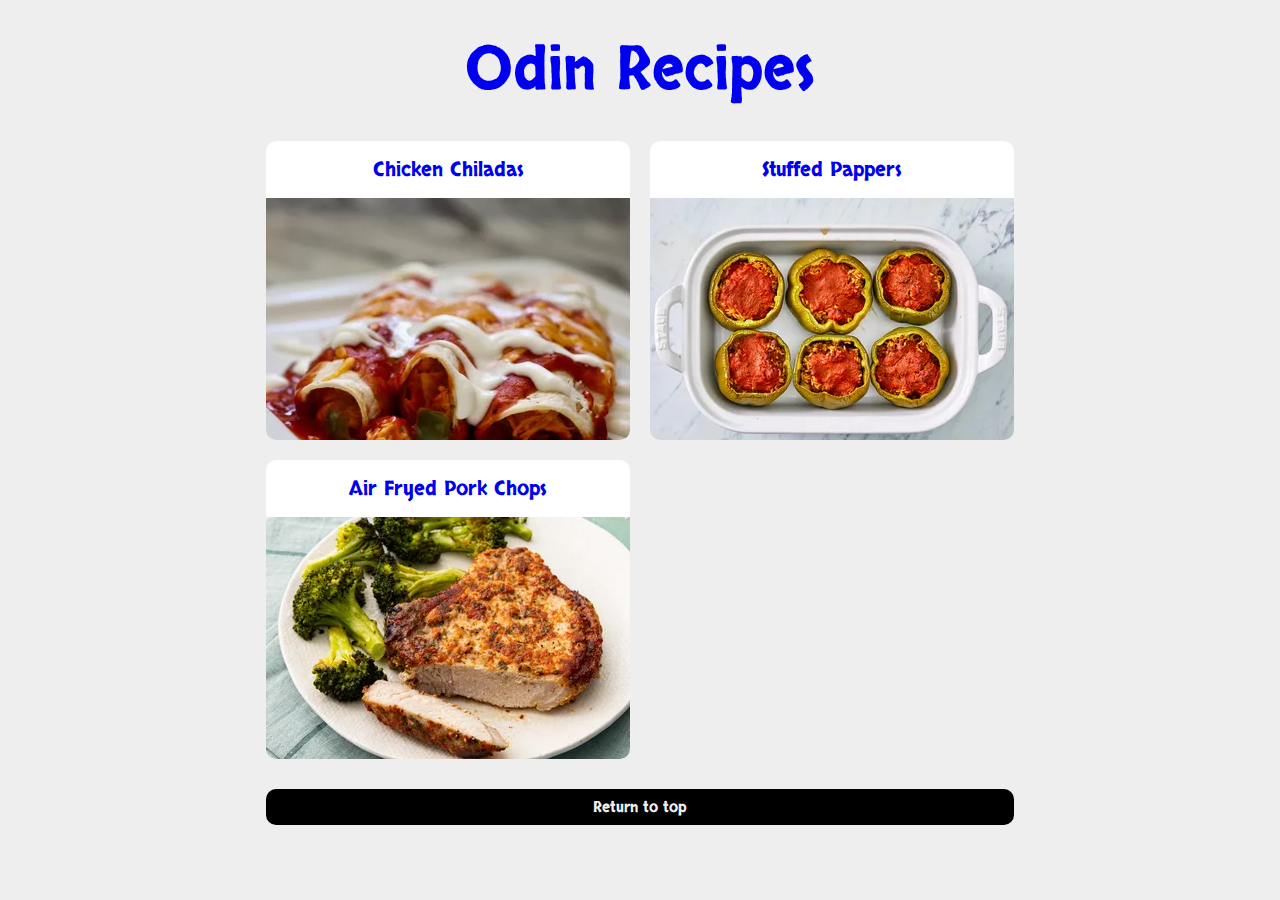
<file: index.html>
<!DOCTYPE html>
<html>
    <head>
        <meta charset="UTF-8" />
        <meta name="viewport" content="width=device-width, initial-scale=1.0" />
        <!-- Google Fonts START -->
        <link rel="preconnect" href="https://fonts.googleapis.com" />
        <link rel="preconnect" href="https://fonts.gstatic.com" crossorigin />
        <link
            href="https://fonts.googleapis.com/css2?family=Skranji&display=swap"
            rel="stylesheet"
        />
        <!-- Google Fonts END -->
        <link rel="stylesheet" href="./css/main.css" />
        <link rel="stylesheet" href="./css/landing-page.css" />
        <title>Odin Recipes</title>
    </head>
    <body>
        <div class="container">
            <!-- Navigation Section START -->
            <nav id="nav">
                <h1><a href="./index.html">Odin Recipes</a></h1>
            </nav>
            <!-- Navigation Section END -->

            <!-- Content Section START -->
            <main>
                <!-- Recipe Container START -->
                <div class="landing-page-recipe-container">
                    <!-- Recipe Item START -->
                    <div class="landing-page-recipe-item">
                        <img
                            src="./images/chicken-chiladas.webp"
                            alt="Chicken Chiladas"
                        />
                        <a href="./recipes/chicken-chiladas.html"
                            >Chicken Chiladas</a
                        >
                    </div>
                    <!-- Recipe Item END -->

                    <!-- Recipe Item START -->
                    <div class="landing-page-recipe-item">
                        <img
                            src="./images/stuffed-pappers.webp"
                            alt="Stuffed Pappers"
                        />
                        <a href="./recipes/stuffed-pappers.html"
                            >Stuffed Pappers</a
                        >
                    </div>
                    <!-- Recipe Item END -->

                    <!-- Recipe Item START -->
                    <div class="landing-page-recipe-item">
                        <img
                            src="./images/air-fryed-pork-chops.webp"
                            alt="Air Fryed Pork Chops"
                        />
                        <a href="./recipes/air-fryed-pork-chops.html"
                            >Air Fryed Pork Chops</a
                        >
                    </div>
                    <!-- Recipe Item END -->
                </div>
                <!-- Recipe Contianer END -->

                <!-- Bottom Navigation Section START -->
                <div class="landing-page-bottom-navigation">
                    <a href="#nav">Return to top</a>
                </div>
                <!-- Bottom Navigation Section END -->
            </main>
            <!-- Content Section END -->
        </div>
    </body>
</html>
</file>
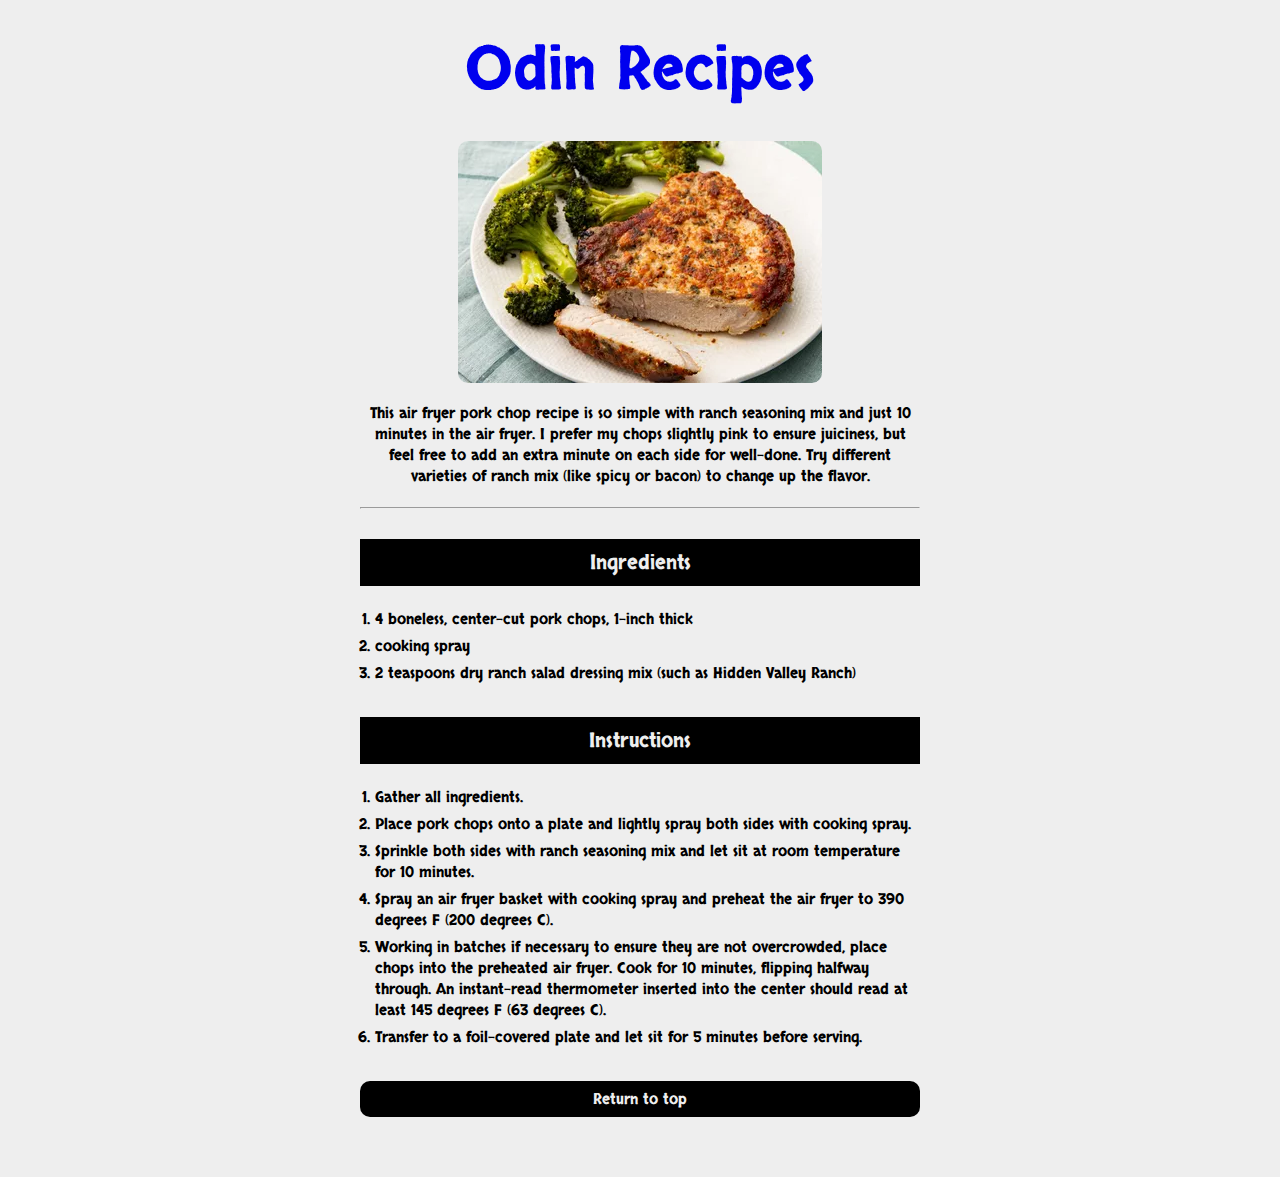
<file: recipes/air-fryed-pork-chops.html>
<!DOCTYPE html>
<html>
    <head>
        <meta charset="UTF-8" />
        <meta name="viewport" content="width=device-width, initial-scale=1.0" />
        <!-- Google Fonts START -->
        <link rel="preconnect" href="https://fonts.googleapis.com" />
        <link rel="preconnect" href="https://fonts.gstatic.com" crossorigin />
        <link
            href="https://fonts.googleapis.com/css2?family=Skranji&display=swap"
            rel="stylesheet"
        />
        <!-- Google Fonts END -->
        <link rel="stylesheet" href="./../css/main.css" />
        <link rel="stylesheet" href="./../css/recipe-page.css" />
        <title>Odin Recipes</title>
    </head>
    <body>
        <div class="container">
            <!-- Navigation Section START -->
            <nav id="nav">
                <h1><a href="./../index.html">Odin Recipes</a></h1>
            </nav>
            <!-- Navigation Section END -->

            <!-- Content Section START -->
            <main>
                <!-- Content Container START -->
                <div class="recipe-page-container">
                    <!-- Specification Section START -->
                    <div class="recipe-page-specifications">
                        <img
                            src="./../images/air-fryed-pork-chops.webp"
                            alt="Air Fryed Pork Chops"
                        />
                        <p>
                            This air fryer pork chop recipe is so simple with
                            ranch seasoning mix and just 10 minutes in the air
                            fryer. I prefer my chops slightly pink to ensure
                            juiciness, but feel free to add an extra minute on
                            each side for well-done. Try different varieties of
                            ranch mix (like spicy or bacon) to change up the
                            flavor.
                        </p>
                        <hr />
                    </div>
                    <!-- Specification Section END -->

                    <!-- Ingredients Section START -->
                    <div class="recipe-page-ingredients">
                        <div class="recipe-page-ingredients-title">
                            <h3>Ingredients</h3>
                        </div>
                        <ul>
                            <li>
                                4 boneless, center-cut pork chops, 1-inch thick
                            </li>
                            <li>cooking spray</li>
                            <li>
                                2 teaspoons dry ranch salad dressing mix (such
                                as Hidden Valley Ranch)
                            </li>
                        </ul>
                    </div>
                    <!-- Ingredients Section END -->

                    <!-- Instructions Section START -->
                    <div class="recipe-page-instructions">
                        <div class="recipe-page-instructions-title">
                            <h3>Instructions</h3>
                        </div>
                        <ul>
                            <li>Gather all ingredients.</li>
                            <li>
                                Place pork chops onto a plate and lightly spray
                                both sides with cooking spray.
                            </li>
                            <li>
                                Sprinkle both sides with ranch seasoning mix and
                                let sit at room temperature for 10 minutes.
                            </li>
                            <li>
                                Spray an air fryer basket with cooking spray and
                                preheat the air fryer to 390 degrees F (200
                                degrees C).
                            </li>
                            <li>
                                Working in batches if necessary to ensure they
                                are not overcrowded, place chops into the
                                preheated air fryer. Cook for 10 minutes,
                                flipping halfway through. An instant-read
                                thermometer inserted into the center should read
                                at least 145 degrees F (63 degrees C).
                            </li>
                            <li>
                                Transfer to a foil-covered plate and let sit for
                                5 minutes before serving.
                            </li>
                        </ul>
                    </div>
                    <!-- Instructions Section END -->

                    <!-- Bottom Navigation START -->
                    <div class="landing-page-bottom-navigation">
                        <a href="#nav">Return to top</a>
                    </div>
                    <!-- Bottom Navigation END -->
                </div>
                <!-- Content Container END -->
            </main>
            <!-- Content Section END -->
        </div>
    </body>
</html>
</file>
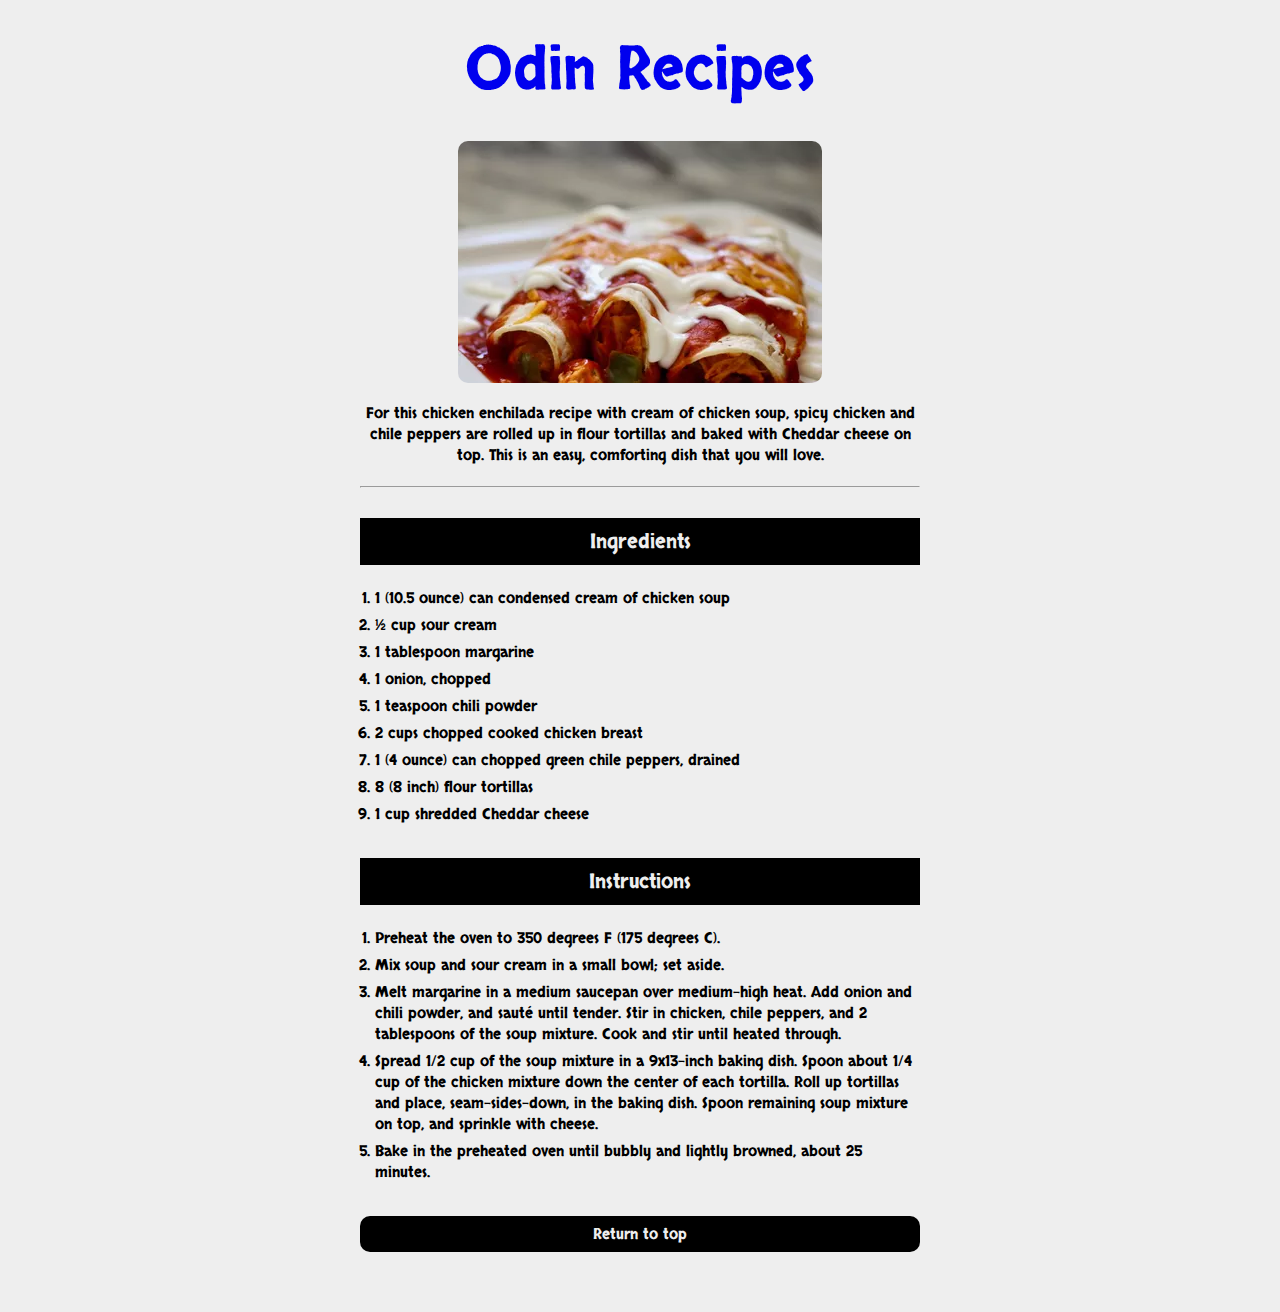
<file: recipes/chicken-chiladas.html>
<!DOCTYPE html>
<html>
    <head>
        <meta charset="UTF-8" />
        <meta name="viewport" content="width=device-width, initial-scale=1.0" />
        <!-- Google Fonts START -->
        <link rel="preconnect" href="https://fonts.googleapis.com" />
        <link rel="preconnect" href="https://fonts.gstatic.com" crossorigin />
        <link
            href="https://fonts.googleapis.com/css2?family=Skranji&display=swap"
            rel="stylesheet"
        />
        <!-- Google Fonts END -->
        <link rel="stylesheet" href="./../css/main.css" />
        <link rel="stylesheet" href="./../css/recipe-page.css" />
        <title>Odin Recipes</title>
    </head>
    <body>
        <div class="container">
            <!-- Navigation Section START -->
            <nav id="nav">
                <h1><a href="./../index.html">Odin Recipes</a></h1>
            </nav>
            <!-- Navigation Section END -->

            <!-- Content Section START -->
            <main>
                <!-- Content Container START -->
                <div class="recipe-page-container">
                    <!-- Specification Section START -->
                    <div class="recipe-page-specifications">
                        <img
                            src="./../images/chicken-chiladas.webp"
                            alt="Chicken Chiladas"
                        />
                        <p>
                            For this chicken enchilada recipe with cream of
                            chicken soup, spicy chicken and chile peppers are
                            rolled up in flour tortillas and baked with Cheddar
                            cheese on top. This is an easy, comforting dish that
                            you will love.
                        </p>
                        <hr />
                    </div>
                    <!-- Specification Section END -->

                    <!-- Ingredients Section START -->
                    <div class="recipe-page-ingredients">
                        <div class="recipe-page-ingredients-title">
                            <h3>Ingredients</h3>
                        </div>
                        <ul>
                            <li>
                                1 (10.5 ounce) can condensed cream of chicken
                                soup
                            </li>
                            <li>½ cup sour cream</li>
                            <li>1 tablespoon margarine</li>
                            <li>1 onion, chopped</li>
                            <li>1 teaspoon chili powder</li>
                            <li>2 cups chopped cooked chicken breast</li>
                            <li>
                                1 (4 ounce) can chopped green chile peppers,
                                drained
                            </li>
                            <li>8 (8 inch) flour tortillas</li>
                            <li>1 cup shredded Cheddar cheese</li>
                        </ul>
                    </div>
                    <!-- Ingredients Section END -->

                    <!-- Instructions Section START -->
                    <div class="recipe-page-instructions">
                        <div class="recipe-page-instructions-title">
                            <h3>Instructions</h3>
                        </div>
                        <ul>
                            <li>
                                Preheat the oven to 350 degrees F (175 degrees
                                C).
                            </li>
                            <li>
                                Mix soup and sour cream in a small bowl; set
                                aside.
                            </li>
                            <li>
                                Melt margarine in a medium saucepan over
                                medium-high heat. Add onion and chili powder,
                                and sauté until tender. Stir in chicken, chile
                                peppers, and 2 tablespoons of the soup mixture.
                                Cook and stir until heated through.
                            </li>
                            <li>
                                Spread 1/2 cup of the soup mixture in a
                                9x13-inch baking dish. Spoon about 1/4 cup of
                                the chicken mixture down the center of each
                                tortilla. Roll up tortillas and place,
                                seam-sides-down, in the baking dish. Spoon
                                remaining soup mixture on top, and sprinkle with
                                cheese.
                            </li>
                            <li>
                                Bake in the preheated oven until bubbly and
                                lightly browned, about 25 minutes.
                            </li>
                        </ul>
                    </div>
                    <!-- Instructions Section END -->

                    <!-- Bottom Navigation START -->
                    <div class="landing-page-bottom-navigation">
                        <a href="#nav">Return to top</a>
                    </div>
                    <!-- Bottom Navigation END -->
                </div>
                <!-- Content Container END -->
            </main>
            <!-- Content Section END -->
        </div>
    </body>
</html>
</file>
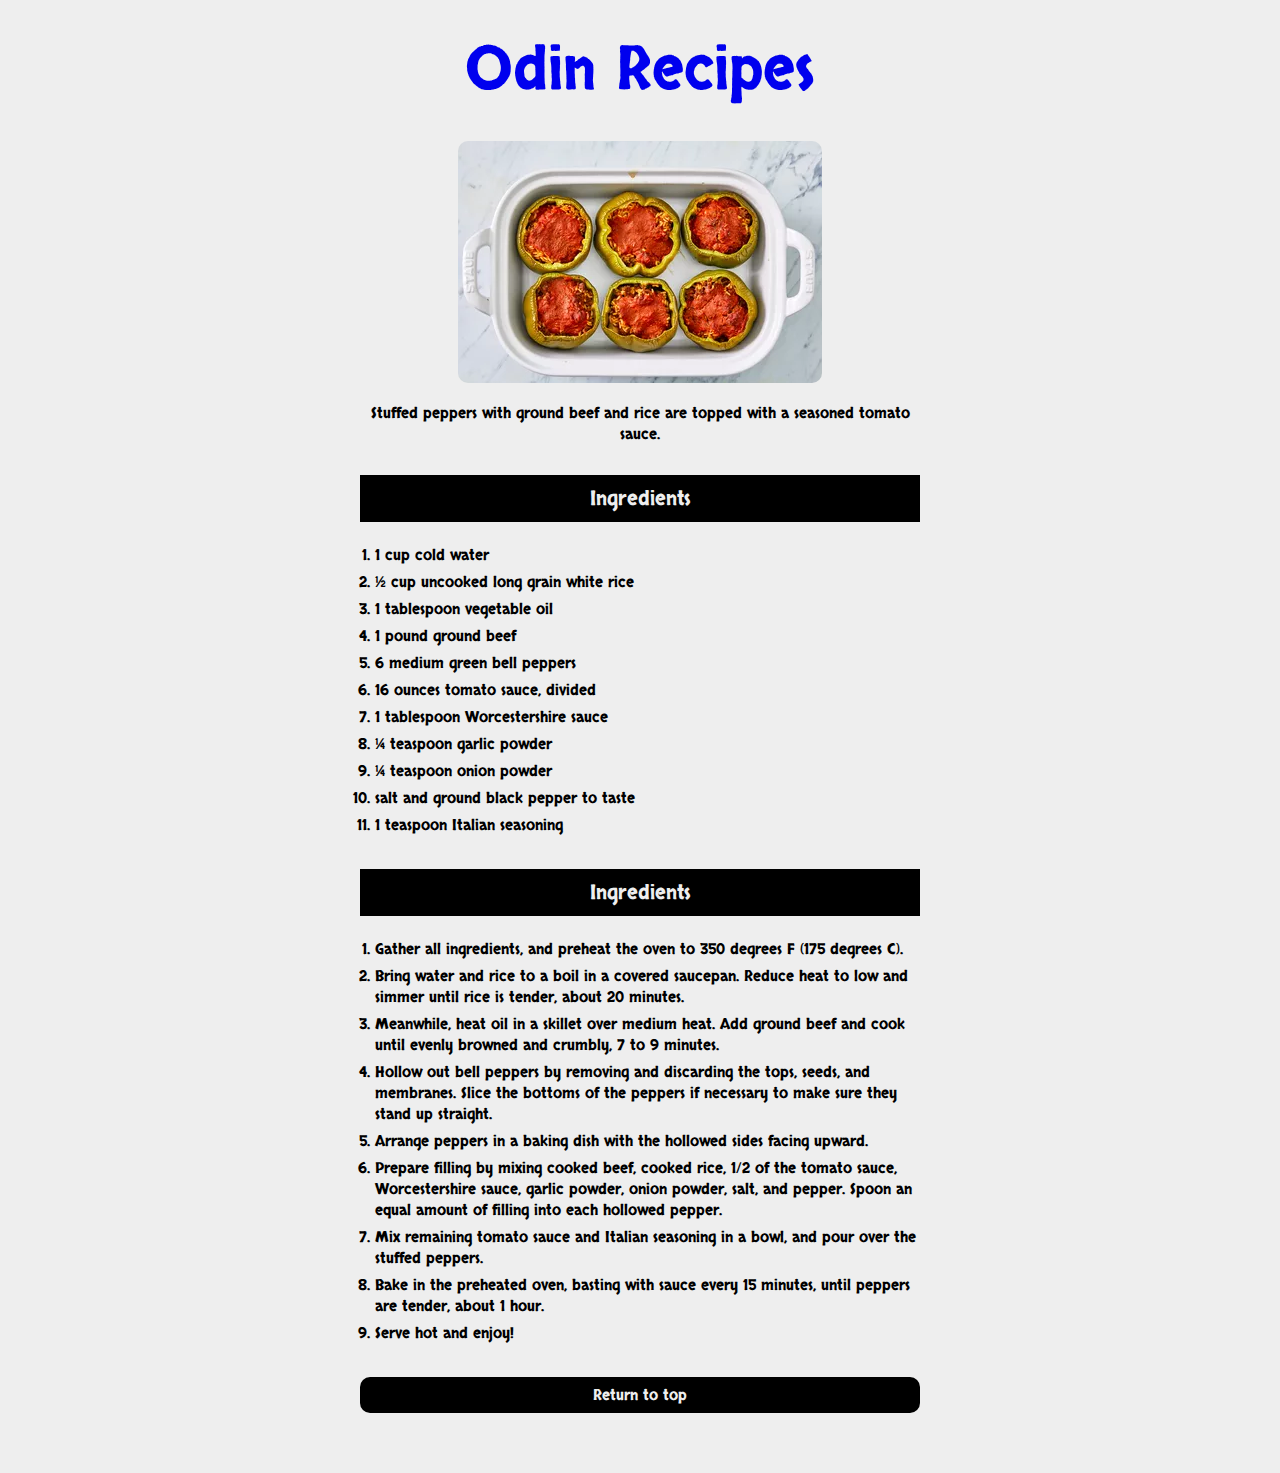
<file: recipes/stuffed-pappers.html>
<!DOCTYPE html>
<html>
    <head>
        <meta charset="UTF-8" />
        <meta name="viewport" content="width=device-width, initial-scale=1.0" />
        <!-- Google Fonts START -->
        <link rel="preconnect" href="https://fonts.googleapis.com" />
        <link rel="preconnect" href="https://fonts.gstatic.com" crossorigin />
        <link
            href="https://fonts.googleapis.com/css2?family=Skranji&display=swap"
            rel="stylesheet"
        />
        <!-- Google Fonts END -->
        <link rel="stylesheet" href="./../css/main.css" />
        <link rel="stylesheet" href="./../css/recipe-page.css" />
        <title>Odin Recipes</title>
    </head>
    <body>
        <div class="container">
            <!-- Navigation Section START -->
            <nav id="nav">
                <h1><a href="./../index.html">Odin Recipes</a></h1>
            </nav>
            <!-- Navigation Section END -->

            <!-- Content Section START -->
            <main>
                <!-- Content Container START -->
                <div class="recipe-page-container">
                    <!-- Specification Section START -->
                    <div class="recipe-page-specifications">
                        <img
                            src="./../images/stuffed-pappers.webp"
                            alt="Stuffed Pappers"
                        />
                        <p>
                            Stuffed peppers with ground beef and rice are topped
                            with a seasoned tomato sauce.
                        </p>
                    </div>
                    <!-- Specification Section END -->

                    <!-- Ingredients Section START -->
                    <div class="recipe-page-ingredients">
                        <div class="recipe-page-ingredients-title">
                            <h3>Ingredients</h3>
                        </div>
                        <ul>
                            <li>1 cup cold water</li>
                            <li>½ cup uncooked long grain white rice</li>
                            <li>1 tablespoon vegetable oil</li>
                            <li>1 pound ground beef</li>
                            <li>6 medium green bell peppers</li>
                            <li>16 ounces tomato sauce, divided</li>
                            <li>1 tablespoon Worcestershire sauce</li>
                            <li>¼ teaspoon garlic powder</li>
                            <li>¼ teaspoon onion powder</li>
                            <li>salt and ground black pepper to taste</li>
                            <li>1 teaspoon Italian seasoning</li>
                        </ul>
                    </div>
                    <!-- Ingredients Section END -->

                    <!-- Instructions Section START -->
                    <div class="recipe-page-instructions">
                        <div class="recipe-page-instructions-title">
                            <h3>Ingredients</h3>
                        </div>
                        <ul>
                            <li>
                                Gather all ingredients, and preheat the oven to
                                350 degrees F (175 degrees C).
                            </li>
                            <li>
                                Bring water and rice to a boil in a covered
                                saucepan. Reduce heat to low and simmer until
                                rice is tender, about 20 minutes.
                            </li>
                            <li>
                                Meanwhile, heat oil in a skillet over medium
                                heat. Add ground beef and cook until evenly
                                browned and crumbly, 7 to 9 minutes.
                            </li>
                            <li>
                                Hollow out bell peppers by removing and
                                discarding the tops, seeds, and membranes. Slice
                                the bottoms of the peppers if necessary to make
                                sure they stand up straight.
                            </li>
                            <li>
                                Arrange peppers in a baking dish with the
                                hollowed sides facing upward.
                            </li>
                            <li>
                                Prepare filling by mixing cooked beef, cooked
                                rice, 1/2 of the tomato sauce, Worcestershire
                                sauce, garlic powder, onion powder, salt, and
                                pepper. Spoon an equal amount of filling into
                                each hollowed pepper.
                            </li>
                            <li>
                                Mix remaining tomato sauce and Italian seasoning
                                in a bowl, and pour over the stuffed peppers.
                            </li>
                            <li>
                                Bake in the preheated oven, basting with sauce
                                every 15 minutes, until peppers are tender,
                                about 1 hour.
                            </li>
                            <li>Serve hot and enjoy!</li>
                        </ul>
                    </div>
                    <!-- Instructions Section END -->

                    <!-- Bottom Navigation START -->
                    <div class="landing-page-bottom-navigation">
                        <a href="#nav">Return to top</a>
                    </div>
                    <!-- Bottom Navigation END -->
                </div>
                <!-- Content Container END -->
            </main>
            <!-- Content Section END -->
        </div>
    </body>
</html>
</file>
<file: css/main.css>
:root {
    --font-color: #000000;
    --main-background: #eeeeee;
    --button-color: #068fff;
}

html {
    box-sizing: border-box;
    font-size: 62.5%;
    font-family: "Skranji", cursive;
    background: var(--main-background);
    color: var(--font-color);
    scroll-behavior: smooth;
}

*,
*:before,
*:after {
    box-sizing: inherit;
}

body,
h1,
h2,
h3,
h4,
h5,
h6,
p,
ol,
ul {
    margin: 0;
    padding: 0;
    font-weight: normal;
}

ol,
ul {
    list-style: none;
}

img {
    max-width: 100%;
    height: auto;
}

a {
    text-decoration: none;
}

a:visited {
    color: var(--font-color);
}

body {
    height: 100vh;
    width: 100vw;
}
</file>
<file: css/landing-page.css>
.container {
    display: flex;
    flex-direction: column;
    align-items: center;
}

nav h1 {
    font-size: 6em;
    padding: 0.5em 0em;
}

nav h1 a:hover {
    color: var(--button-color);
}

main {
    display: flex;
    flex-direction: column;
    gap: 2em;
    margin-bottom: 3em;
}

.landing-page-recipe-container {
    display: flex;
    flex-direction: column;
}

.landing-page-recipe-item {
    display: flex;
    flex-direction: column-reverse;
    background: white;
    text-align: center;
    border-radius: 10px;
}

.landing-page-recipe-item:hover {
    box-shadow: rgba(0, 0, 0, 0.24) 0px 3px 8px;
}

.landing-page-recipe-item a {
    font-size: 2em;
    padding: 0.75em 0em;
}

.landing-page-recipe-item a:hover {
    color: var(--button-color);
}

.landing-page-recipe-item img {
    border-bottom-left-radius: 10px;
    border-bottom-right-radius: 10px;
}

.landing-page-bottom-navigation {
    margin-top: 1em;
    text-align: center;
}

.landing-page-bottom-navigation a {
    font-size: 1.5em;
    display: block;
    padding: 0.5em 0em;
    border-radius: 10px;
    color: var(--main-background);
    background-color: var(--font-color);
}

.landing-page-bottom-navigation a:hover {
    background-color: var(--button-color);
}

@media screen and (min-width: 768px) {
    .main {
        max-width: 700px;
    }

    .landing-page-recipe-container {
        display: grid;
        grid-template-columns: 1fr 1fr;
        gap: 2em;
    }
}
</file>
<file: css/recipe-page.css>
.container {
    display: flex;
    flex-direction: column;
    align-items: center;
}

nav h1 {
    font-size: 6em;
    padding: 0.5em 0em;
}

nav h1 a:hover {
    color: var(--button-color);
}

main {
    max-width: 600px;
}

.recipe-page-container {
    display: flex;
    flex-direction: column;
    gap: 3em;
    padding: 0em 2em;
}

.recipe-page-specifications {
    display: flex;
    flex-direction: column;
    align-items: center;
    text-align: center;
    gap: 2em;
}

.recipe-page-specifications p {
    font-size: 1.5em;
}

.recipe-page-specifications img {
    border-radius: 10px;
}

.recipe-page-specifications hr {
    color: var(--font-color);
    width: 100%;
    margin: 0;
    padding: 0;
}

.recipe-page-ingredients {
    display: flex;
    flex-direction: column;
    gap: 2em;
}

.recipe-page-ingredients-title {
    background: var(--font-color);
    color: var(--main-background);
    text-align: center;
    padding: 1em 0em;
}

.recipe-page-ingredients-title h3 {
    font-size: 2em;
}

.recipe-page-ingredients ul {
    list-style: decimal;
    margin-left: 1em;
    font-size: 1.5em;
}

.recipe-page-ingredients ul li {
    padding: 0.2em 0em;
}

.recipe-page-instructions {
    display: flex;
    flex-direction: column;
    gap: 2em;
}

.recipe-page-instructions-title {
    background: var(--font-color);
    color: var(--main-background);
    text-align: center;
    padding: 1em 0em;
}

.recipe-page-instructions h3 {
    font-size: 2em;
}

.recipe-page-instructions ul {
    list-style: decimal;
    margin-left: 1em;
    font-size: 1.5em;
}

.recipe-page-instructions ul li {
    padding: 0.2em 0em;
}

.landing-page-bottom-navigation {
    text-align: center;
    padding-bottom: 3em;
}

.landing-page-bottom-navigation a {
    font-size: 1.5em;
    display: block;
    padding: 0.5em 0em;
    border-radius: 10px;
    color: var(--main-background);
    background-color: var(--font-color);
}

.landing-page-bottom-navigation a:hover {
    background-color: var(--button-color);
}

@media screen and (min-width: 768px) {
    .landing-page-bottom-navigation {
        padding-bottom: 6em;
    }
}
</file>
